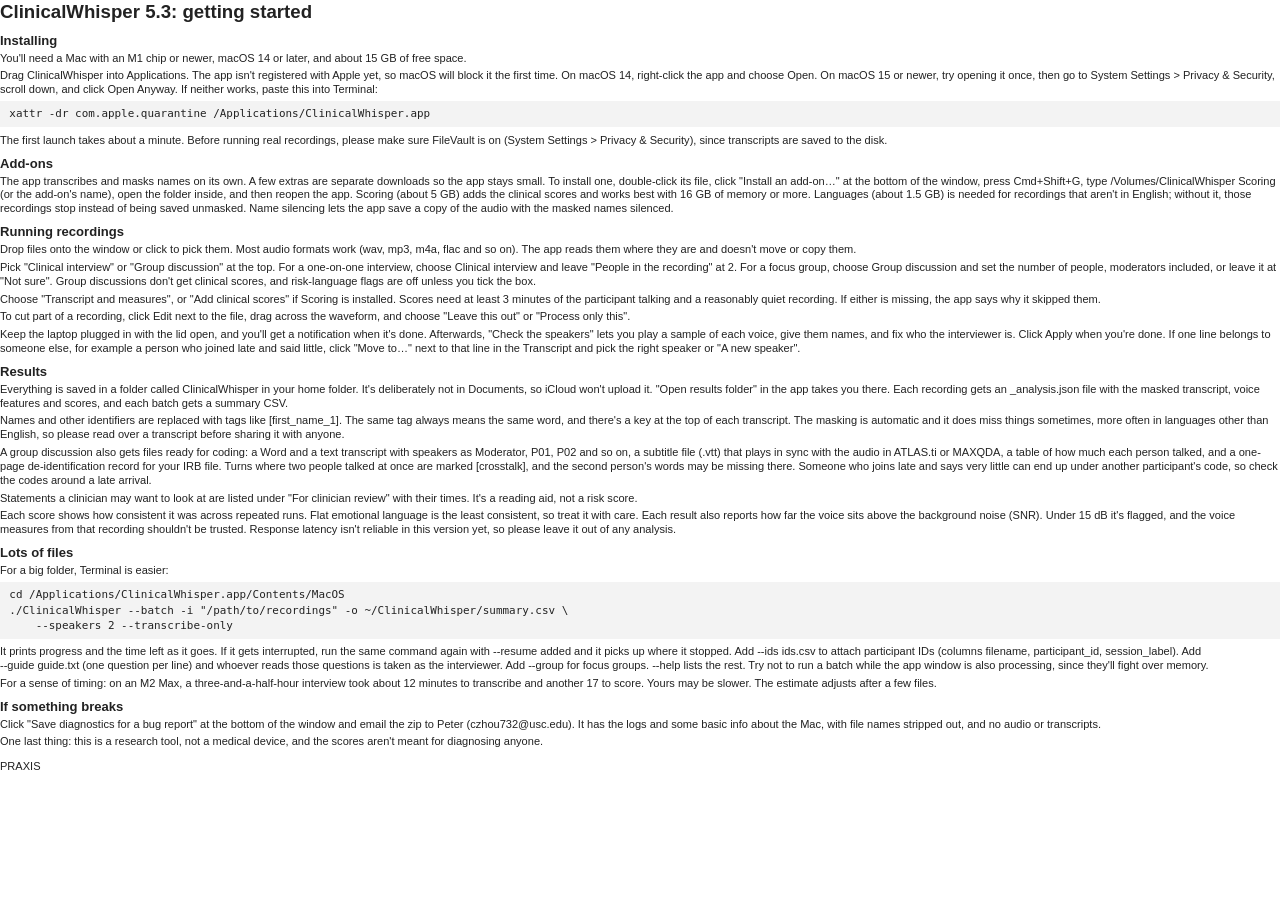
<file: docs/quickstart.html>
<!doctype html>
<html lang="en">
<head>
<meta charset="utf-8">
<title>ClinicalWhisper Quick Start</title>
<!-- Source for "Quick Start.pdf" in the DMG. Regenerate with docs/make_quickstart.sh. -->
<style>
  @page { size: letter; margin: 0.3in 0.5in; }
  body {
    margin: 0;
    background: #fff;
    color: #222;
    font: 8.3pt/1.25 Helvetica, Arial, sans-serif;
  }
  h1 { font-size: 14pt; margin: 0 0 7pt; }
  h2 { font-size: 9.8pt; margin: 6pt 0 2pt; }
  p { margin: 0 0 3pt; }
  pre {
    font: 8.2pt/1.4 Menlo, Monaco, monospace;
    font-variant-ligatures: none;
    background: #f3f3f3;
    padding: 4pt 7pt;
    margin: 3pt 0 5pt;
    white-space: pre;
    overflow: hidden;
  }
  .sign { margin-top: 8pt; }
</style>
</head>
<body>
<h1>ClinicalWhisper 5.3: getting started</h1>

<h2>Installing</h2>
<p>You'll need a Mac with an M1 chip or newer, macOS 14 or later, and about 15 GB of free space.</p>
<p>Drag ClinicalWhisper into Applications. The app isn't registered with Apple yet, so macOS will
block it the first time. On macOS 14, right-click the app and choose Open. On macOS 15 or newer,
try opening it once, then go to System Settings &gt; Privacy &amp; Security, scroll down, and click
Open Anyway. If neither works, paste this into Terminal:</p>
<pre>xattr -dr com.apple.quarantine /Applications/ClinicalWhisper.app</pre>
<p>The first launch takes about a minute. Before running real recordings, please make sure
FileVault is on (System Settings &gt; Privacy &amp; Security), since transcripts are saved to the disk.</p>

<h2>Add-ons</h2>
<p>The app transcribes and masks names on its own. A few extras are separate downloads so the app
stays small. To install one, double-click its file, click "Install an add-on…" at the bottom of the
window, press Cmd+Shift+G, type /Volumes/ClinicalWhisper Scoring (or the add-on's name), open the
folder inside, and then reopen the app. Scoring (about 5 GB) adds the clinical scores and works best with 16 GB of memory
or more. Languages (about 1.5 GB) is needed for recordings that aren't in English; without it,
those recordings stop instead of being saved unmasked. Name silencing lets the app save a copy of
the audio with the masked names silenced.</p>

<h2>Running recordings</h2>
<p>Drop files onto the window or click to pick them. Most audio formats work (wav, mp3, m4a,
flac and so on). The app reads them where they are and doesn't move or copy them.</p>
<p>Pick "Clinical interview" or "Group discussion" at the top. For a one-on-one interview, choose
Clinical interview and leave "People in the recording" at 2. For a focus group, choose Group
discussion and set the number of people, moderators included, or leave it at "Not sure". Group
discussions don't get clinical scores, and risk-language flags are off unless you tick the box.</p>
<p>Choose "Transcript and measures", or "Add clinical scores" if Scoring is installed. Scores need at
least 3 minutes of the participant talking and a reasonably quiet recording. If either is missing,
the app says why it skipped them.</p>
<p>To cut part of a recording, click Edit next to the file, drag across the waveform, and choose
"Leave this out" or "Process only this".</p>
<p>Keep the laptop plugged in with the lid open, and you'll get a notification when it's done.
Afterwards, "Check the speakers" lets you play a sample of each voice, give them names, and fix who
the interviewer is. Click Apply when you're done. If one line belongs to someone else, for example
a person who joined late and said little, click "Move to…" next to that line in the Transcript and
pick the right speaker or "A new speaker".</p>

<h2>Results</h2>
<p>Everything is saved in a folder called ClinicalWhisper in your home folder. It's deliberately
not in Documents, so iCloud won't upload it. "Open results folder" in the app takes you there.
Each recording gets an _analysis.json file with the masked transcript, voice features and scores,
and each batch gets a summary CSV.</p>
<p>Names and other identifiers are replaced with tags like [first_name_1]. The same tag always means
the same word, and there's a key at the top of each transcript. The masking is automatic and it does
miss things sometimes, more often in languages other than English, so please read over a transcript
before sharing it with anyone.</p>
<p>A group discussion also gets files ready for coding: a Word and a text transcript with speakers
as Moderator, P01, P02 and so on, a subtitle file (.vtt) that plays in sync with the audio in
ATLAS.ti or MAXQDA, a table of how much each person talked, and a one-page de-identification record
for your IRB file. Turns where two people talked at once are marked [crosstalk], and the second
person's words may be missing there. Someone who joins late and says very little can end up under
another participant's code, so check the codes around a late arrival.</p>
<p>Statements a clinician may want to look at are listed under "For clinician review" with their
times. It's a reading aid, not a risk score.</p>
<p>Each score shows how consistent it was across repeated runs. Flat emotional language is the least
consistent, so treat it with care. Each result also reports how far the voice sits above the
background noise (SNR). Under 15 dB it's flagged, and the voice measures from that recording
shouldn't be trusted. Response latency isn't reliable in this version yet, so please leave it out
of any analysis.</p>

<h2>Lots of files</h2>
<p>For a big folder, Terminal is easier:</p>
<pre>cd /Applications/ClinicalWhisper.app/Contents/MacOS
./ClinicalWhisper --batch -i "/path/to/recordings" -o ~/ClinicalWhisper/summary.csv \
    --speakers 2 --transcribe-only</pre>
<p>It prints progress and the time left as it goes. If it gets interrupted, run the same command
again with <span style="white-space:nowrap">--resume</span> added and it picks up where it stopped. Add <span style="white-space:nowrap">--ids ids.csv</span> to attach participant
IDs (columns filename, participant_id, session_label). Add <span style="white-space:nowrap">--guide guide.txt</span> (one question per
line) and whoever reads those questions is taken as the interviewer. Add <span style="white-space:nowrap">--group</span> for focus groups. <span style="white-space:nowrap">--help</span> lists the rest.
Try not to run a batch while the app window is also processing, since they'll fight over memory.</p>
<p>For a sense of timing: on an M2 Max, a three-and-a-half-hour interview took about 12 minutes
to transcribe and another 17 to score. Yours may be slower. The estimate adjusts after a few files.</p>

<h2>If something breaks</h2>
<p>Click "Save diagnostics for a bug report" at the bottom of the window and email the zip to Peter
(czhou732@usc.edu).
It has the logs and some basic info about the Mac, with file names stripped out, and no audio
or transcripts.</p>
<p>One last thing: this is a research tool, not a medical device, and the scores aren't meant
for diagnosing anyone.</p>

<p class="sign">PRAXIS</p>
</body>
</html>
</file>
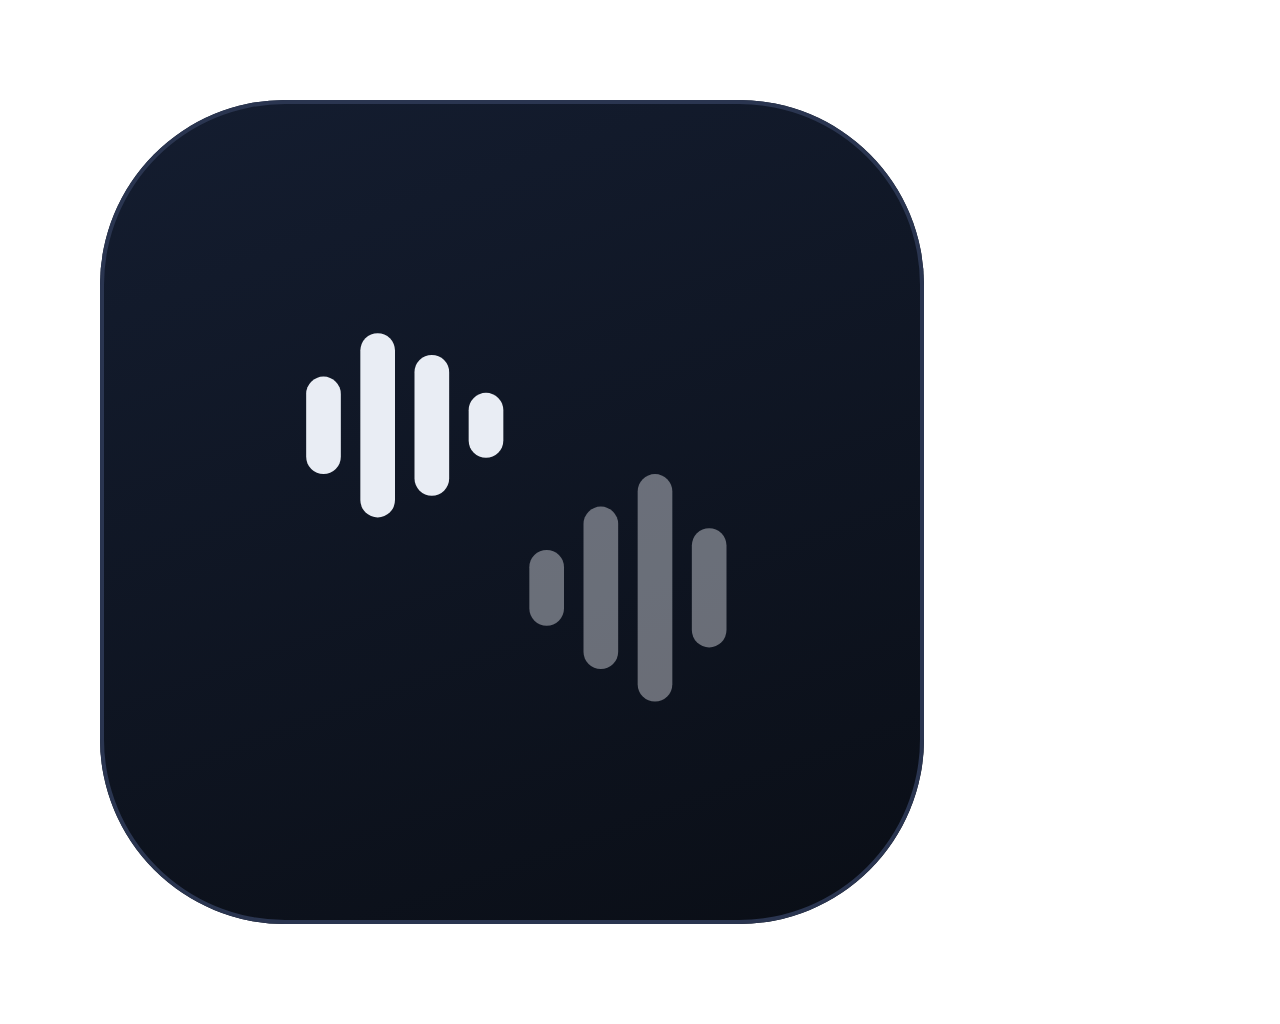
<file: docs/icon/icon.html>
<!doctype html>
<!-- Source of clinicalwhisper.icns. Regenerate with docs/icon/make_icon.sh. -->
<html><head><meta charset="utf-8"><style>
  html, body { margin: 0; width: 1024px; height: 1024px; background: transparent; }
  /* macOS icon grid: an 824 px squircle centred on a 1024 px canvas. */
  .sq { position: absolute; left: 100px; top: 100px; width: 824px; height: 824px;
        border-radius: 185px; background: linear-gradient(160deg, #141D30, #0A0E16);
        box-shadow: inset 0 0 0 4px #2A3550; display: grid; place-items: center; }
  svg { width: 520px; height: 520px; color: #E9EDF4; }
</style></head><body><div class="sq">
<svg viewBox="0 0 48 48"><rect x="5" y="11.5" width="3.2" height="9" rx="1.6" fill="currentColor"/><rect x="10" y="7.5" width="3.2" height="17" rx="1.6" fill="currentColor"/><rect x="15" y="9.5" width="3.2" height="13" rx="1.6" fill="currentColor"/><rect x="20" y="13.0" width="3.2" height="6" rx="1.6" fill="currentColor"/><rect x="25.6" y="27.5" width="3.2" height="7" rx="1.6" fill="currentColor" fill-opacity=".42"/><rect x="30.6" y="23.5" width="3.2" height="15" rx="1.6" fill="currentColor" fill-opacity=".42"/><rect x="35.6" y="20.5" width="3.2" height="21" rx="1.6" fill="currentColor" fill-opacity=".42"/><rect x="40.6" y="25.5" width="3.2" height="11" rx="1.6" fill="currentColor" fill-opacity=".42"/></svg>
</div></body></html>
</file>
